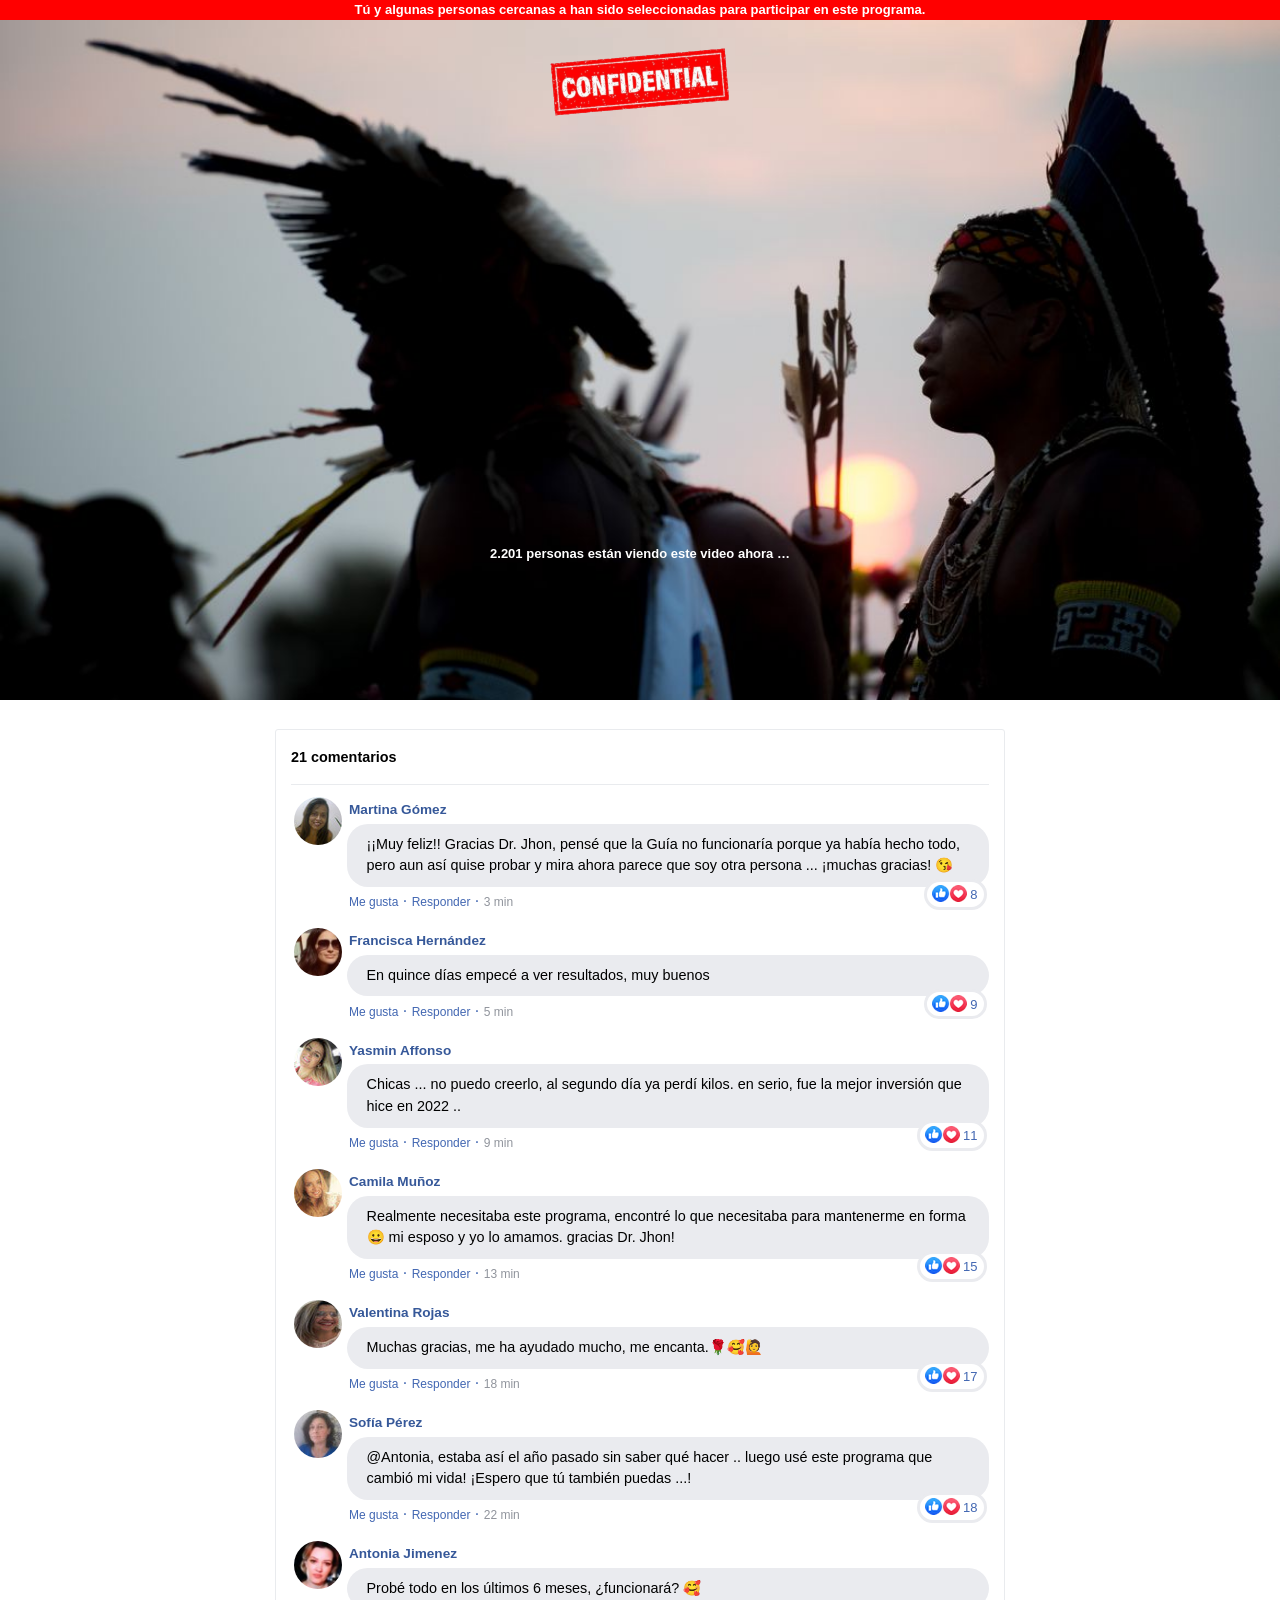
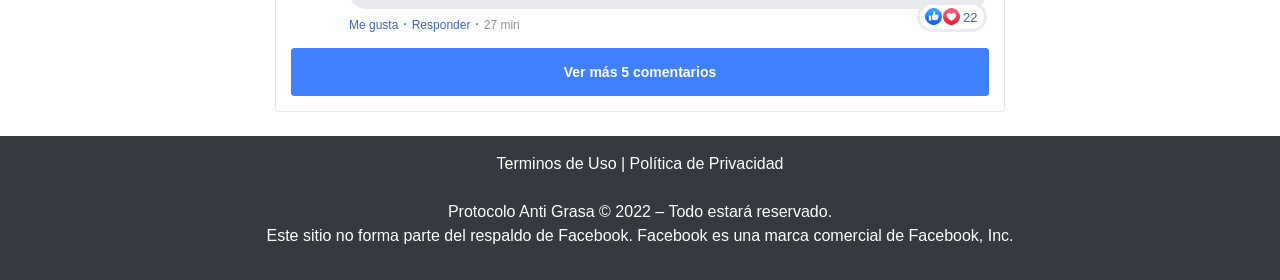
<file: index.html>
<!DOCTYPE html>
<html lang="pt-br">
  <head>
    <meta charset="utf-8">
    <meta name="viewport" content="width=device-width, initial-scale=1, shrink-to-fit=no">

    <link rel="stylesheet" href="https://stackpath.bootstrapcdn.com/bootstrap/4.1.3/css/bootstrap.min.css" integrity="sha384-MCw98/SFnGE8fJT3GXwEOngsV7Zt27NXFoaoApmYm81iuXoPkFOJwJ8ERdknLPMO" crossorigin="anonymous">
    <link rel="stylesheet" href="./assets/css/com.css">

    <!-- Título da Página -->
    <title>Protocolo Anti Grasa</title>
    
    <style type="text/css">
  @media (max-width: 480px) { 
    header {
        background-image: url("assets/img/celular.jpg");;
        background-size: cover;
    }
}

@media (min-width: 481px) and (max-width: 1024px) {
    header {
        background-image: url("assets/img/pc.jpeg");;
        background-size: cover;
    }
}

@media (min-width: 1025px) {
    header {
      background-image: url("assets/img/pc.jpeg");;
      background-size: cover;
       }
}
    </style>

<link rel="preload" href="https://player-vz-359751bb-df9.tv.pandavideo.com.br/embed/css/styles.css" as="style">
<link rel="preload" href="https://player-vz-359751bb-df9.tv.pandavideo.com.br/embed/js/main.bundle.js" as="script">
<link rel="prerender" href="https://player-vz-359751bb-df9.tv.pandavideo.com.br/embed/?v=1af9144d-f722-4e87-9827-2d501e90f893">
<link rel="preload" href="https://player-vz-359751bb-df9.tv.pandavideo.com.br/embed/js/hls.js" as="script">
<link rel="preload" href="https://player-vz-359751bb-df9.tv.pandavideo.com.br/embed/js/plyr.polyfilled.min.js" as="script">
<link rel="preload" href="https://config.tv.pandavideo.com.br/vz-359751bb-df9/1af9144d-f722-4e87-9827-2d501e90f893.json" as="fetch">
<link rel="preload" href="https://config.tv.pandavideo.com.br/vz-359751bb-df9/config.json" as="fetch">
<link rel="preload" href="https://b-vz-359751bb-df9.tv.pandavideo.com.br/1af9144d-f722-4e87-9827-2d501e90f893/playlist.m3u8" as="fetch">
<link rel="dns-prefetch" href="https://b-vz-359751bb-df9.tv.pandavideo.com.br">
<link rel="dns-prefetch" href="https://player-vz-359751bb-df9.tv.pandavideo.com.br">
<link rel="dns-prefetch" href="https://vz-359751bb-df9.b-cdn.net">

<script>
    var request = new XMLHttpRequest();
    request.open('GET', 'https://wtfismyip.com/json', true);

    request.onload = function () {
        if (this.status >= 200 && this.status < 400) {
            var data = JSON.parse(this.response);
            let output = data.YourFuckingLocation.replace(/\,.+/g, "$'");
            document.getElementById("cidade").innerHTML = output;
        } else {}
    };
    request.onerror = function () {};
    request.send();
</script>
     <script>
  let inicio = 1201;
  let segundos = 3;
  let acrescimo = 1;

  function addDots(nStr) {
      nStr += '';
      x = nStr.split(',');
      x1 = x[0];
      x2 = x.length > 1 ? ',' + x[1] : '';
      var rgx = /(\d+)(\d{3})/;
      while (rgx.test(x1)) {
          x1 = x1.replace(rgx, '$1' + '.' + '$2');
      }
      return x1 + x2;
  }

  setInterval(() => {

      let valorAtual = Number($("#count").attr('data-foo'));
      let novoValor = valorAtual + acrescimo;
      
document.querySelector("#count").dataset.foo = novoValor;
      $("#count").html(addDots(novoValor));
  }, segundos * 1000)

  
  </script>
    <style type="text/css" id="wp-custom-css">
      #comentarios_face {
    font-family: Arial;
    background-color: #F6F7F9;
    font-size: 14px;
    padding: 20px;
}

.titulo_comentario {
    font-weight: bold;
    border-bottom: 1px solid #E9EBEE;
    display: block;
    padding-bottom: 6px;
}


.perfil {
    display: block;
    padding-top: 10px;
    padding-bottom: 10px;
    line-height: 20px;
}

.perfil .nome {
    color: #365899;
    font-weight: bold;
}

.nome img {
    float: left;
    padding-right: 10px;
}

.perfil img {
    width: 60px !important;
    height: 50px;
}

.perfil p {
    margin: 0;
    margin-left: 60px;
    margin-bottom: 0px;
}

.infos {
    font-size: 11px;
    color: #90949c;
}

.coltext-center {
        background-color: #FF0000;
    color: #ffff;
    text-align: center;
    font-weight: bold;
    font-size: 13px;



    }

.perfil2 {
    padding-left: 9px;
    border-left: 1px solid #E9EBEE;
    margin-left: 50px;
    padding-bottom: 0;
}   </style>
        <div class="coltext-center">
          Tú y algunas personas cercanas a <b style="color: #000000;" ><span id="cidade"></span></b> han sido seleccionadas para participar en este programa.</div>         </div>
            </div>
        </div>

                <!-- Meta Pixel Code -->
<script>
  !function(f,b,e,v,n,t,s)
  {if(f.fbq)return;n=f.fbq=function(){n.callMethod?
  n.callMethod.apply(n,arguments):n.queue.push(arguments)};
  if(!f._fbq)f._fbq=n;n.push=n;n.loaded=!0;n.version='2.0';
  n.queue=[];t=b.createElement(e);t.async=!0;
  t.src=v;s=b.getElementsByTagName(e)[0];
  s.parentNode.insertBefore(t,s)}(window, document,'script',
  'https://connect.facebook.net/en_US/fbevents.js');
  fbq('init', '437419361741033');
    fbq('init', '577168840289057');
  fbq('track', 'PageView');
</script>
<noscript><img height="1" width="1" style="display:none"
  src="https://www.facebook.com/tr?id=401036568163016&ev=PageView&noscript=1"
/></noscript>
<!-- End Meta Pixel Code -->

          </div>
    
  </head>
  <body>
    
    <header class="py-4">
      <div class="container">
        <div class="row justify-content-center">
          <div class="col-lg-8 text-center">

<img class="img-fluid" src="./assets/img/Sem Título-2.png">

            <!-- VSL -->
<div style="position:relative;padding-top:56.25%;"><iframe id="panda-1af9144d-f722-4e87-9827-2d501e90f893" src="https://player-vz-359751bb-df9.tv.pandavideo.com.br/embed/?v=1af9144d-f722-4e87-9827-2d501e90f893" style="border:none;position:absolute;top:0;left:0;" allow="accelerometer;gyroscope;autoplay;encrypted-media;picture-in-picture" allowfullscreen=true width="100%" height="100%"></iframe></div>
                     
              <!-- X Pessoas estão assistindo agora -->
<p style="font-family: 'Roboto',arial,sans-serif; font-weight: bold; text-align: center; font-size: 13px;"><span id="count" style="color: #ffff;" data-foo="2201">2.201</span> <span style="color: #ffff;"> personas están viendo este video ahora<span> &#8230;</p>
            

            <!-- Botão 1 -->
<script>if(!document.querySelector('script[src^="https://player.pandavideo.com.br/api.v2.js"]')){let s=document.createElement('script'); s.src='https://player.pandavideo.com.br/api.v2.js'; s.async=true; document.head.appendChild(s);}window.pandascripttag=window.pandascripttag || [];window.pandascripttag.push(function (){const p=new PandaPlayer('panda-1af9144d-f722-4e87-9827-2d501e90f893',{onReady(){p.loadButtonInTime({fetchApi: true})}});})</script><div id="0c3b23bf-ec99-4280-9d7d-1674b27a5603"></div>


<br>
<br>
<br>
<br>
    </header>
    <section class="comments py-4">
      <div class="container">
        <div class="row justify-content-center">
          <div class="col-lg-8">
            <div class="fb-comments" style="margin-top: 5px;">
              <div class="fb-comments-header">
                <span>21 comentarios</span>
              </div>
              <div class="fb-comments-wrapper" id="2">
                <table class="fb-comments-comment">
                  <tbody>
                    <tr>
                      <td rowspan="3" class="fb-comments-comment-img"><img
                          src="./assets/img/comentarios/m2.jpeg"></td>
                      <td>
                        <font class="fb-comments-comment-name">
                          <name>Martina Gómez</name>
                        </font>
                      </td>
                    </tr>
                    <tr>
                      <td class="fb-comments-comment-text">¡¡Muy feliz!! Gracias Dr. Jhon, pensé que la Guía no funcionaría porque ya había hecho todo, pero aun así quise probar y mira ahora parece que soy otra persona ... ¡muchas gracias! 😘</td>
                    </tr>
                    <tr>
                      <td class="fb-comments-comment-actions">
                        <like>Me gusta</like>
                        ·
                        <reply>Responder</reply>
                        ·
                        <likes>8</likes>
                        
                        <date>3 min</date>
                      </td>
                    </tr>
                  </tbody>
                </table>
              </div>
              <div class="fb-comments-wrapper" id="3">
                <table class="fb-comments-comment">
                  <tbody>
                    <tr>
                      <td rowspan="3" class="fb-comments-comment-img"><img
                          src="./assets/img/comentarios/m3.jpeg"></td>
                      <td>
                        <font class="fb-comments-comment-name">
                          <name>Francisca Hernández</name>
                        </font>
                      </td>
                    </tr>
                    <tr>
                      <td class="fb-comments-comment-text">En quince días empecé a ver resultados, muy buenos</td>
                    </tr>
                    <tr>
                      <td class="fb-comments-comment-actions">
                        <like>Me gusta</like>
                        ·
                        <reply>Responder</reply>
                        ·
                        <likes>9</likes>
                        
                        <date>5 min</date>
                      </td>
                    </tr>
                  </tbody>
                </table>
              </div>
              <div class="fb-comments-wrapper" id="4">
                <table class="fb-comments-comment">
                  <tbody>
                    <tr>
                      <td rowspan="3" class="fb-comments-comment-img"><img
                          src="./assets/img/comentarios/m4.jpeg"></td>
                      <td>
                        <font class="fb-comments-comment-name">
                          <name>Yasmin Affonso</name>
                        </font>
                      </td>
                    </tr>
                    <tr>
                      <td class="fb-comments-comment-text">Chicas ... no puedo creerlo, al segundo día ya perdí kilos. en serio, fue la mejor inversión que hice en 2022 ..</td>
                    </tr>
                    <tr>
                      <td class="fb-comments-comment-actions">
                        <like>Me gusta</like>
                        ·
                        <reply>Responder</reply>
                        ·
                        <likes>11</likes>
                        
                        <date>9 min</date>
                      </td>
                    </tr>
                  </tbody>
                </table>
              </div>
              <div class="fb-comments-wrapper" id="5">
                <table class="fb-comments-comment">
                  <tbody>
                    <tr>
                      <td rowspan="3" class="fb-comments-comment-img"><img
                          src="./assets/img/comentarios/m5.jpeg"></td>
                      <td>
                        <font class="fb-comments-comment-name">
                          <name>Camila Muñoz</name>
                        </font>
                      </td>
                    </tr>
                    <tr>
                      <td class="fb-comments-comment-text">Realmente necesitaba este programa, encontré lo que necesitaba para mantenerme en forma 😀 mi esposo y yo lo amamos. gracias Dr. Jhon!</td>
                    </tr>
                    <tr>
                      <td class="fb-comments-comment-actions">
                        <like>Me gusta</like>
                        ·
                        <reply>Responder</reply>
                        ·
                        <likes>15</likes>
                        
                        <date>13 min</date>
                      </td>
                    </tr>
                  </tbody>
                </table>
              </div>
              <div class="fb-comments-wrapper" id="6">
                <table class="fb-comments-comment">
                  <tbody>
                    <tr>
                      <td rowspan="3" class="fb-comments-comment-img"><img
                          src="./assets/img/comentarios/m6.jpeg"></td>
                      <td>
                        <font class="fb-comments-comment-name">
                          <name>Valentina Rojas</name>
                        </font>
                      </td>
                    </tr>
                    <tr>
                      <td class="fb-comments-comment-text">Muchas gracias, me ha ayudado mucho, me encanta.🌹🥰🙋</td>
                    </tr>
                    <tr>
                      <td class="fb-comments-comment-actions">
                        <like>Me gusta</like>
                        ·
                        <reply>Responder</reply>
                        ·
                        <likes>17</likes>
                        
                        <date>18 min</date>
                      </td>
                    </tr>
                  </tbody>
                </table>
              </div>
              <div class="fb-comments-wrapper" id="7">
                <table class="fb-comments-comment">
                  <tbody>
                    <tr>
                      <td rowspan="3" class="fb-comments-comment-img"><img
                          src="./assets/img/comentarios/m7.jpeg"></td>
                      <td>
                        <font class="fb-comments-comment-name">
                          <name>Sofía Pérez</name>
                        </font>
                      </td>
                    </tr>
                    <tr>
                      <td class="fb-comments-comment-text">@Antonia, estaba así el año pasado sin saber qué hacer .. luego usé este programa que cambió mi vida! ¡Espero que tú también puedas ...!</td>
                    </tr>
                    <tr>
                      <td class="fb-comments-comment-actions">
                        <like>Me gusta</like>
                        ·
                        <reply>Responder</reply>
                        ·
                        <likes>18</likes>
                        
                        <date>22 min</date>
                      </td>
                    </tr>
                  </tbody>
                </table>
              </div>
              <div class="fb-comments-wrapper" id="9">
                <table class="fb-comments-comment">
                  <tbody>
                    <tr>
                      <td rowspan="3" class="fb-comments-comment-img"><img
                          src="./assets/img/comentarios/m11.jpeg">
                      </td>
                      <td>
                        <font class="fb-comments-comment-name">
                          <name>Antonia Jimenez</name>
                        </font>
                      </td>
                    </tr>
                    <tr>
                      <td class="fb-comments-comment-text">Probé todo en los últimos 6 meses, ¿funcionará? 🥰</td>
                    </tr>
                    <tr>
                      <td class="fb-comments-comment-actions">
                        <like>Me gusta</like>
                        ·
                        <reply>Responder</reply>
                        ·
                        <likes>22</likes>
                        
                        <date>27 min</date>
                      </td>
                    </tr>
                  </tbody>
                </table>
              </div>
              <button class="fb-comments-loadmore" onclick="javascript:loadMore();">Ver más 5 comentarios</button>
              <div style="display:none" id="more">
                <div class="fb-comments-wrapper">
                  <table class="fb-comments-comment" id="10">
                    <tbody>
                      <tr>
                        <td rowspan="3" class="fb-comments-comment-img"><img
                            src="./assets/img/comentarios/m12.jpeg">
                        </td>
                        <td>
                          <font class="fb-comments-comment-name">
                            <name>Rebeca Benítez</name>
                          </font>
                        </td>
                      </tr>
                      <tr>
                        <td class="fb-comments-comment-text">Gracias chicas, voy hacer el programa tambien 😍😍😍</td>
                      </tr>
                      <tr>
                        <td class="fb-comments-comment-actions">
                          <like>Me gusta</like>
                          ·
                          <reply>Responder</reply>
                          ·
                          <likes>41</likes>
                          
                          <date>29 min</date>
                        </td>
                      </tr>
                    </tbody>
                  </table>
                </div>
                <div class="fb-comments-wrapper" id="11">
                  <table class="fb-comments-comment">
                    <tbody>
                      <tr>
                        <td rowspan="3" class="fb-comments-comment-img"><img
                            src="./assets/img/comentarios/m15.jpeg">
                        </td>
                        <td>
                          <font class="fb-comments-comment-name">
                            <name>Catalina Sanchez</name>
                          </font>
                        </td>
                      </tr>
                      <tr>
                        <td class="fb-comments-comment-text">Gente, pensé que era una mentira, pero todo estaba funcionando…. Me sentía muy mal, nunca pude ponerme la ropa que quería ... llegué al punto de ir a una consulta y el médico dijo que tenía que dejar de comer ... Durante años no comí comida de fast food, y nada pasó bién. Con este programa, ¡todo ha cambiado! No lo puedo creer🙏🙏</td>
                      </tr>
                      <tr>
                        <td class="fb-comments-comment-actions">
                          <like>Me gusta</like>
                          ·
                          <reply>Responder</reply>
                          ·
                          <likes>40</likes>
                          
                          <date>33 min</date>
                        </td>
                      </tr>
                    </tbody>
                  </table>
                </div>
                <div class="fb-comments-wrapper" id="12">
                  <table class="fb-comments-comment">
                    <tbody>
                      <tr>
                        <td rowspan="3" class="fb-comments-comment-img"><img
                            src="./assets/img/comentarios/m16.jpeg">
                        </td>
                        <td>
                          <font class="fb-comments-comment-name">
                            <name>Verónica Alicia</name>
                          </font>
                        </td>
                      </tr>
                      <tr>
                        <td class="fb-comments-comment-text">Realmente funciona, mi barriga se ha ido reduciendo cada día. Gracias por compartir 🥰</td>
                      </tr>
                      <tr>
                        <td class="fb-comments-comment-actions">
                          <like>Me gusta</like>
                          ·
                          <reply>Responder</reply>
                          ·
                          <likes>47</likes>
                          
                          <date>38 min</date>
                        </td>
                      </tr>
                    </tbody>
                  </table>
                </div>
                <div class="fb-comments-wrapper" id="13">
                  <table class="fb-comments-comment">
                    <tbody>
                      <tr>
                        <td rowspan="3" class="fb-comments-comment-img"><img
                            src="./assets/img/comentarios/m17.jpeg"></td>
                        <td>
                          <font class="fb-comments-comment-name">
                            <name>Rebeca Benítez</name>
                          </font>
                        </td>
                      </tr>
                      <tr>
                        <td class="fb-comments-comment-text">¡El protocolo fue mi salvación! Yo estaba a tres semanas de una boda y mi vestido de madrina no quería entrar, y por suerte del destino te encontré en Facebook y puse el programa en práctica... no creí que después de 12 días yo había perdido 5, el vestido cayó como un guante en el día de la boda...🥰🙋</td>
                      </tr>
                      <tr>
                        <td class="fb-comments-comment-actions">
                          <like>Me gusta</like>
                          ·
                          <reply>Responder</reply>
                          ·
                          <likes>50</likes>
                          
                          <date>42 min</date>
                        </td>
                      </tr>
                    </tbody>
                  </table>
                </div>
                <div class="fb-comments-wrapper">
                  <table class="fb-comments-comment" id="14">
                    <tbody>
                      <tr>
                        <td rowspan="3" class="fb-comments-comment-img"><img
                            src="./assets/img/comentarios/m18.jpeg">
                        </td>
                        <td>
                          <font class="fb-comments-comment-name">
                            <name>Mónica Flores</name>
                          </font>
                        </td>
                      </tr>
                      <tr>
                        <td class="fb-comments-comment-text">Estoy feliz, hace 7 meses estaba con 78kg y hoy estoy con 54kg incluso lo he publicado en mi perfil aquí en face antes y después</td>
                      </tr>
                      <tr>
                        <td class="fb-comments-comment-actions">
                          <like>Me gusta</like>
                          ·
                          <reply>Responder</reply>
                          ·
                          <likes>66</likes>
                          
                          <date>48 min</date>
                        </td>
                      </tr>
                    </tbody>
                  </table>
                </div>
              </div>
            </div>
            <!-- Botão 2 -->
<script>if(!document.querySelector('script[src^="https://player.pandavideo.com.br/api.v2.js"]')){let s=document.createElement('script'); s.src='https://player.pandavideo.com.br/api.v2.js'; s.async=true; document.head.appendChild(s);}window.pandascripttag=window.pandascripttag || [];window.pandascripttag.push(function (){const p=new PandaPlayer('panda-1af9144d-f722-4e87-9827-2d501e90f893',{onReady(){p.loadButtonInTime({fetchApi: true})}});})</script><div id="56390a5d-2022-4c56-bfb4-11ce2c4fe3f0"></div>

            </div>
          </div>
        </div>
      </div>
    </section>
    <footer class="bg-dark py-3 text-center">
        <div class="text-white"><a href="termos.html" class="text-white">Terminos de Uso</a> | <a href="privacidade.html" class="text-white">Política de Privacidad</a></div> <br>
      <p style="text-align:  center; font-weight: font: 3px; bold;"> <span style="color: #ffffff;">Protocolo Anti Grasa © 2022 – Todo estará reservado.<br>Este sitio no forma parte del respaldo de Facebook. Facebook es una marca comercial de Facebook, Inc.</span>
  </div>
    <script src="https://code.jquery.com/jquery-3.3.1.slim.min.js" integrity="sha384-q8i/X+965DzO0rT7abK41JStQIAqVgRVzpbzo5smXKp4YfRvH+8abtTE1Pi6jizo" crossorigin="anonymous"></script>
    <script src="https://cdnjs.cloudflare.com/ajax/libs/popper.js/1.14.3/umd/popper.min.js" integrity="sha384-ZMP7rVo3mIykV+2+9J3UJ46jBk0WLaUAdn689aCwoqbBJiSnjAK/l8WvCWPIPm49" crossorigin="anonymous"></script>
    <script src="https://stackpath.bootstrapcdn.com/bootstrap/4.1.3/js/bootstrap.min.js" integrity="sha384-ChfqqxuZUCnJSK3+MXmPNIyE6ZbWh2IMqE241rYiqJxyMiZ6OW/JmZQ5stwEULTy" crossorigin="anonymous"></script>
    <script src="./assets/js/com.js"></script>
  </body>
</html>
</file>
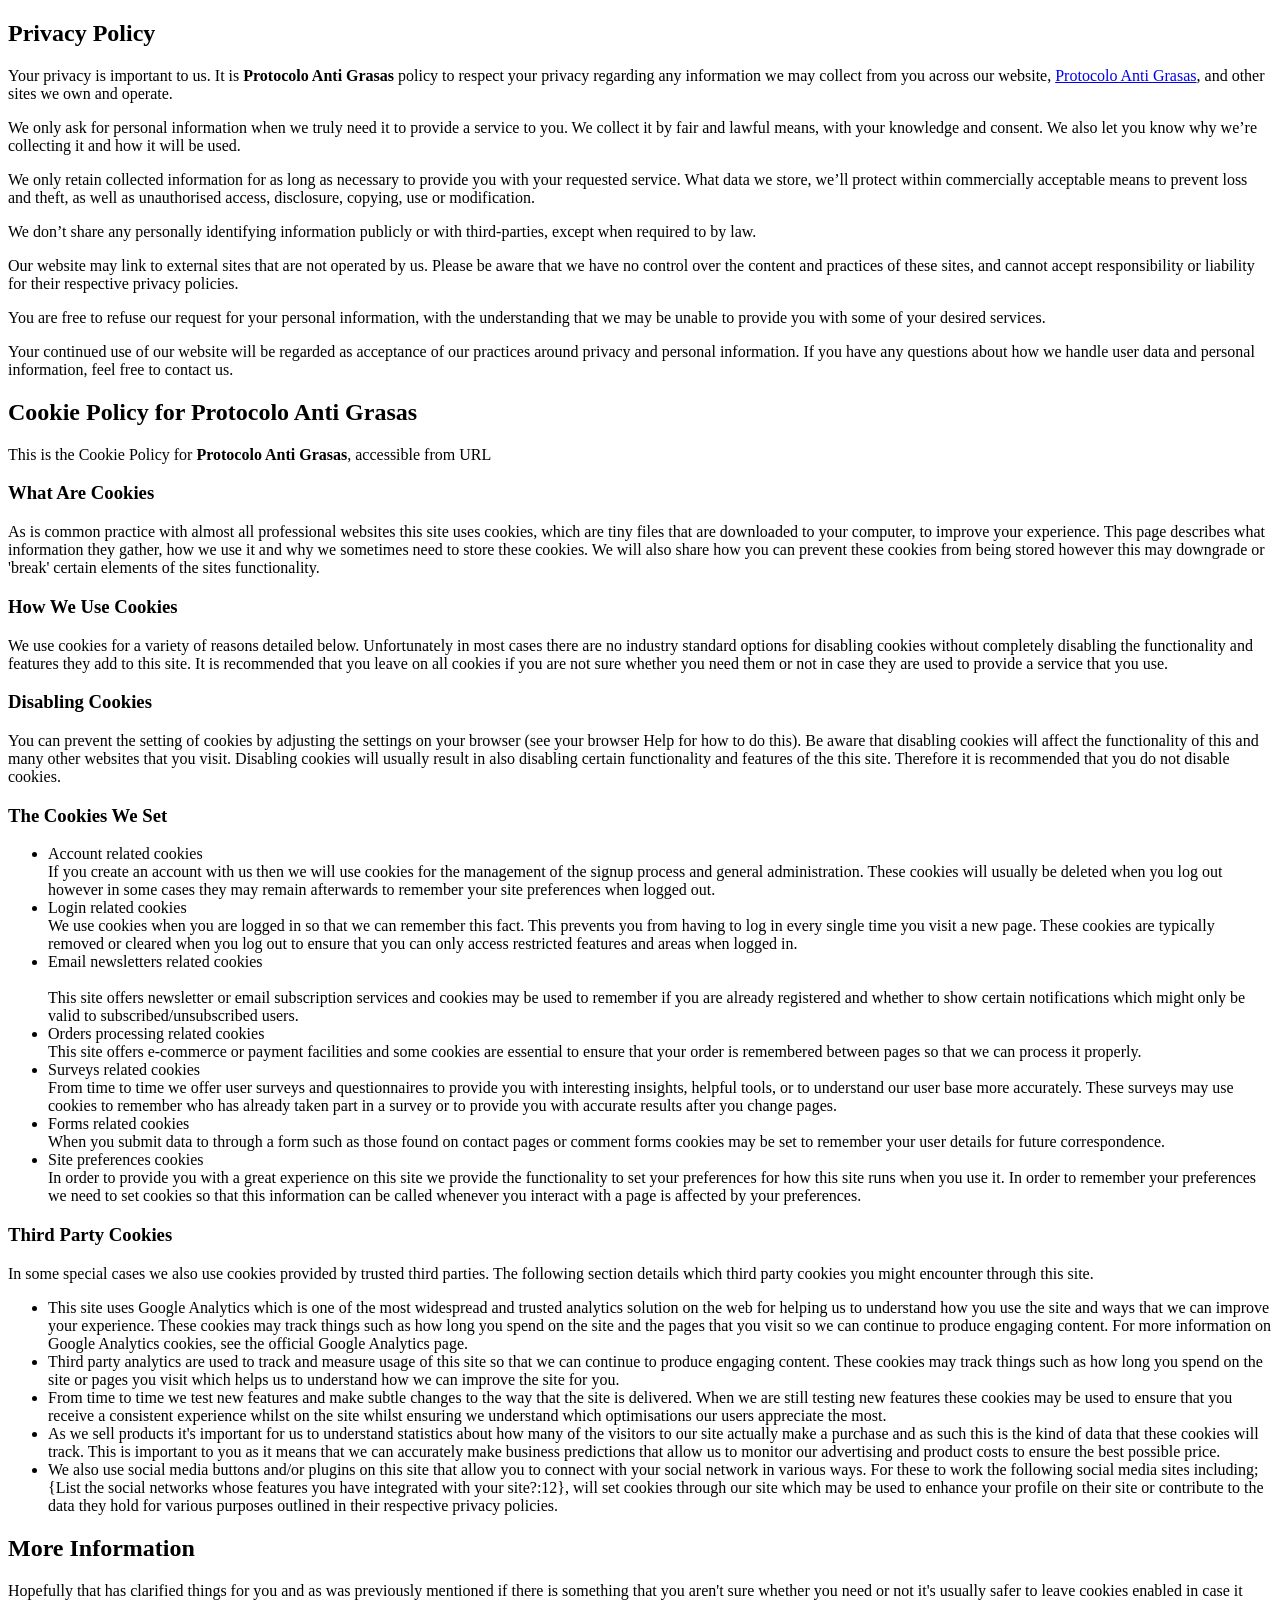
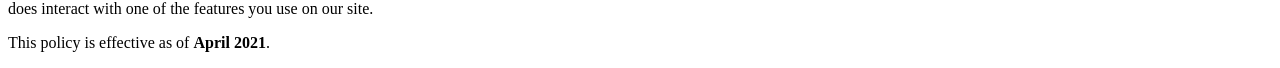
<file: privacidade.html>
<!DOCTYPE html>
<html><head></head><body><h2>Privacy Policy</h2> <p> Your privacy is important to us. It is <strong>Protocolo Anti Grasas</strong> policy to respect your privacy regarding any information we may collect from you across our website,&nbsp;<a href="#">Protocolo Anti Grasas</a>, and other sites we own and operate.</p> <p> We only ask for personal information when we truly need it to provide a service to you. We collect it by fair and lawful means, with your knowledge and consent. We also let you know why we’re collecting it and how it will be used. </p> <p> We only retain collected information for as long as necessary to provide you with your requested service. What data we store, we’ll protect within commercially acceptable means to prevent loss and theft, as well as unauthorised access, disclosure, copying, use or modification.</p> <p> We don’t share any personally identifying information publicly or with third-parties, except when required to by law. </p> <p> Our website may link to external sites that are not operated by us. Please be aware that we have no control over the content and practices of these sites, and cannot accept responsibility or liability for their respective privacy policies. </p> <p> You are free to refuse our request for your personal information, with the understanding that we may be unable to provide you with some of your desired services. </p> <p>Your continued use of our website will be regarded as acceptance of our practices around privacy and personal information. If you have any questions about how we handle user data and personal information, feel free to contact us. </p><h2><strong>Cookie Policy</strong> for <strong>Protocolo Anti Grasas</strong> </h2> <p> This is the Cookie Policy for <strong>Protocolo Anti Grasas</strong>, accessible from URL </p> <h3>What Are Cookies</h3> <p> As is common practice with almost all professional websites this site uses cookies, which are tiny files that are downloaded to your computer, to improve your experience. This page describes what information they gather, how we use it and why we sometimes need to store these cookies. We will also share how you can prevent these cookies from being stored however this may downgrade or 'break' certain elements of the sites functionality. </p> <h3>How We Use Cookies</h3> <p> We use cookies for a variety of reasons detailed below. Unfortunately in most cases there are no industry standard options for disabling cookies without completely disabling the functionality and features they add to this site. It is recommended that you leave on all cookies if you are not sure whether you need them or not in case they are used to provide a service that you use. </p> <h3>Disabling Cookies</h3> <p> You can prevent the setting of cookies by adjusting the settings on your browser (see your browser Help for how to do this). Be aware that disabling cookies will affect the functionality of this and many other websites that you visit. Disabling cookies will usually result in also disabling certain functionality and features of the this site. Therefore it is recommended that you do not disable cookies. </p> <h3>The Cookies We Set</h3> <ul> <li>Account related cookies <br>If you create an account with us then we will use cookies for the management of the signup process and general administration. These cookies will usually be deleted when you log out however in some cases they may remain afterwards to remember your site preferences when logged out.</li> <li>Login related cookies <br>We use cookies when you are logged in so that we can remember this fact. This prevents you from having to log in every single time you visit a new page. These cookies are typically removed or cleared when you log out to ensure that you can only access restricted features and areas when logged in.</li> <li>Email newsletters related cookies <br> <br>This site offers newsletter or email subscription services and cookies may be used to remember if you are already registered and whether to show certain notifications which might only be valid to subscribed/unsubscribed users.</li> <li>Orders processing related cookies <br>This site offers e-commerce or payment facilities and some cookies are essential to ensure that your order is remembered between pages so that we can process it properly.</li> <li>Surveys related cookies <br>From time to time we offer user surveys and questionnaires to provide you with interesting insights, helpful tools, or to understand our user base more accurately. These surveys may use cookies to remember who has already taken part in a survey or to provide you with accurate results after you change pages.</li> <li>Forms related cookies <br>When you submit data to through a form such as those found on contact pages or comment forms cookies may be set to remember your user details for future correspondence.</li> <li>Site preferences cookies <br>In order to provide you with a great experience on this site we provide the functionality to set your preferences for how this site runs when you use it. In order to remember your preferences we need to set cookies so that this information can be called whenever you interact with a page is affected by your preferences.</li> </ul> <h3>Third Party Cookies</h3> <p> In some special cases we also use cookies provided by trusted third parties. The following section details which third party cookies you might encounter through this site. </p> <ul> <li>This site uses Google Analytics which is one of the most widespread and trusted analytics solution on the web for helping us to understand how you use the site and ways that we can improve your experience. These cookies may track things such as how long you spend on the site and the pages that you visit so we can continue to produce engaging content. For more information on Google Analytics cookies, see the official Google Analytics page. </li><li>Third party analytics are used to track and measure usage of this site so that we can continue to produce engaging content. These cookies may track things such as how long you spend on the site or pages you visit which helps us to understand how we can improve the site for you.</li> <li>From time to time we test new features and make subtle changes to the way that the site is delivered. When we are still testing new features these cookies may be used to ensure that you receive a consistent experience whilst on the site whilst ensuring we understand which optimisations our users appreciate the most.</li> <li>As we sell products it's important for us to understand statistics about how many of the visitors to our site actually make a purchase and as such this is the kind of data that these cookies will track. This is important to you as it means that  we can accurately make business predictions that allow us to monitor our advertising and product costs to ensure the best possible price.</li>  <li>We also use social media buttons and/or plugins on this site that allow you to connect with your social network in various ways. For these to work the following social media sites including; {List the social networks whose features you have integrated with your site?:12}, will set cookies through our site which may be used to enhance your profile on their site or contribute to the data they hold for various purposes outlined in their respective privacy policies.</li> </ul><h2>More Information</h2> <p> Hopefully that has clarified things for you and as was previously mentioned if there is something that you aren't sure whether you need or not it's usually safer to leave cookies enabled in case it does interact with one of the features you use on our site. </p> <p> This policy is effective as of <strong>April</strong> <strong>2021</strong>. </p></body></html>
</file>
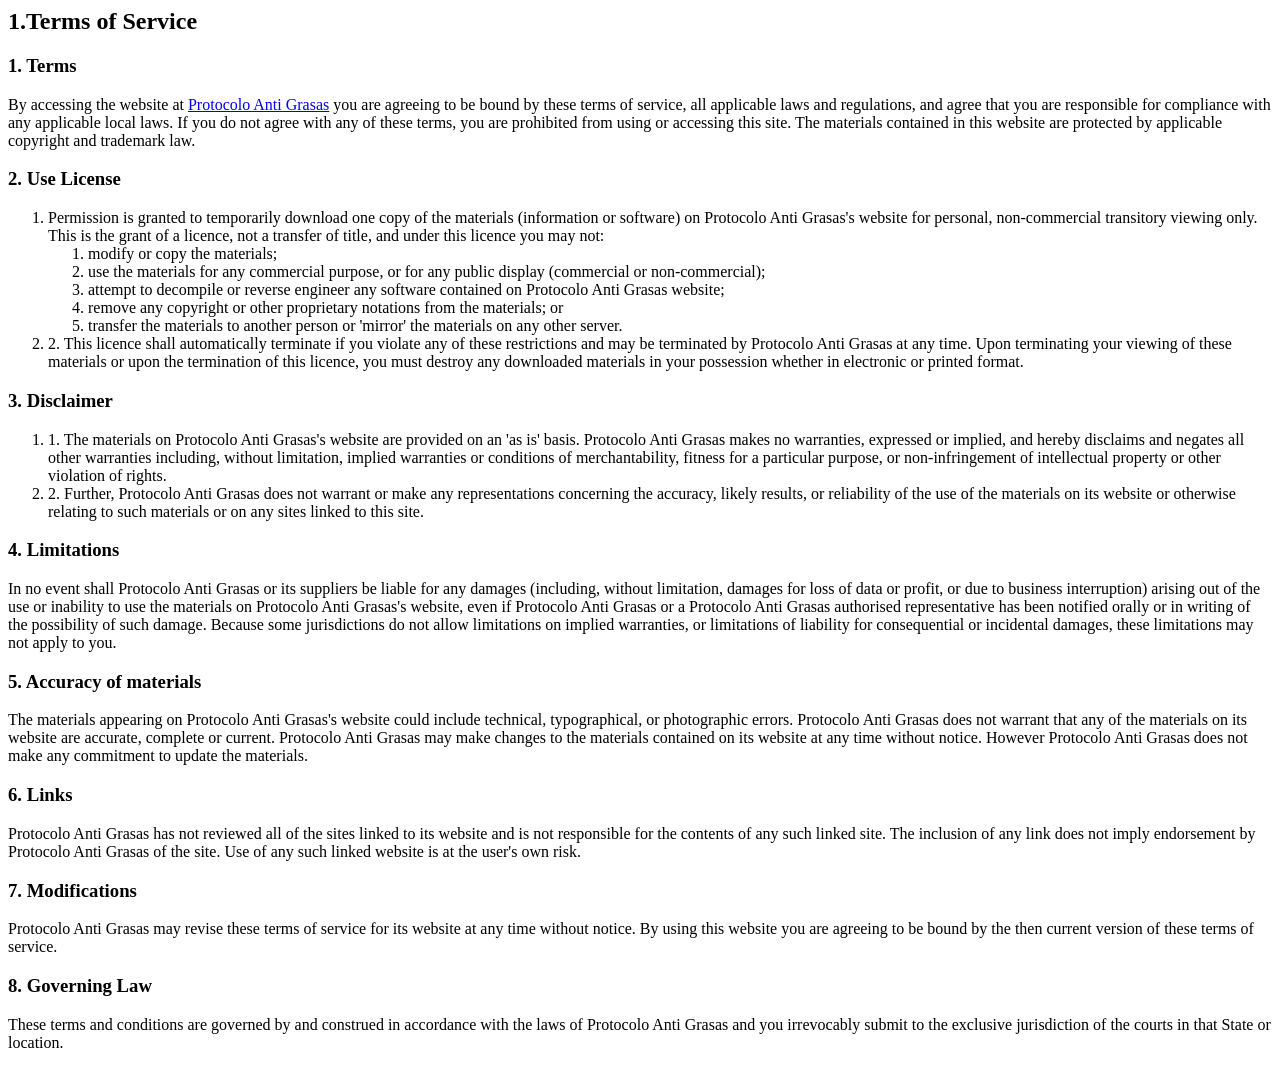
<file: termos.html>
<html><head></head><body><h2>1.Terms of Service</h2> <h3>1. Terms</h3> <p>By accessing the website at&nbsp;<a href="#">Protocolo Anti Grasas</a> you are agreeing to be bound by these terms of service, all applicable laws and regulations, and agree that you are responsible for compliance with any applicable local laws. If you do not agree with any of these terms, you are prohibited from using or accessing this site. The materials contained in this website are protected by applicable copyright and trademark law.</p> <h3>2. Use License</h3> <ol> <li> Permission is granted to temporarily download one copy of the materials (information or software) on Protocolo Anti Grasas's website for personal, non-commercial transitory viewing only. This is the grant of a licence, not a transfer of title, and under this licence you may not: <ol> <li>modify or copy the materials;</li> <li>use the materials for any commercial purpose, or for any public display (commercial or non-commercial);</li> <li>attempt to decompile or reverse engineer any software contained on Protocolo Anti Grasas website;</li> <li>remove any copyright or other proprietary notations from the materials; or</li> <li>transfer the materials to another person or 'mirror' the materials on any other server.</li> </ol> </li> <li> 2. This licence shall automatically terminate if you violate any of these restrictions and may be terminated by Protocolo Anti Grasas at any time. Upon terminating your viewing of these materials or upon the termination of this licence, you must destroy any downloaded materials in your possession whether in electronic or printed format. </li> </ol> <h3>3. Disclaimer</h3> <ol> <li>1. The materials on Protocolo Anti Grasas's website are provided on an 'as is' basis. Protocolo Anti Grasas makes no warranties, expressed or implied, and hereby disclaims and negates all other warranties including, without limitation, implied warranties or conditions of merchantability, fitness for a particular purpose, or non-infringement of intellectual property or other violation of rights.</li> <li>2. Further, Protocolo Anti Grasas does not warrant or make any representations concerning the accuracy, likely results, or reliability of the use of the materials on its website or otherwise relating to such materials or on any sites linked to this site.</li> </ol> <h3>4. Limitations</h3> <p>In no event shall Protocolo Anti Grasas or its suppliers be liable for any damages (including, without limitation, damages for loss of data or profit, or due to business interruption) arising out of the use or inability to use the materials on Protocolo Anti Grasas's website, even if Protocolo Anti Grasas or a Protocolo Anti Grasas authorised representative has been notified orally or in writing of the possibility of such damage. Because some jurisdictions do not allow limitations on implied warranties, or limitations of liability for consequential or incidental damages, these limitations may not apply to you.</p> <h3>5. Accuracy of materials</h3> <p>The materials appearing on Protocolo Anti Grasas's website could include technical, typographical, or photographic errors. Protocolo Anti Grasas does not warrant that any of the materials on its website are accurate, complete or current. Protocolo Anti Grasas may make changes to the materials contained on its website at any time without notice. However Protocolo Anti Grasas does not make any commitment to update the materials.</p> <h3>6. Links</h3> <p>Protocolo Anti Grasas has not reviewed all of the sites linked to its website and is not responsible for the contents of any such linked site. The inclusion of any link does not imply endorsement by Protocolo Anti Grasas of the site. Use of any such linked website is at the user's own risk.</p> <h3>7. Modifications</h3> <p>Protocolo Anti Grasas may revise these terms of service for its website at any time without notice. By using this website you are agreeing to be bound by the then current version of these terms of service.</p> <h3>8. Governing Law</h3> <p>These terms and conditions are governed by and construed in accordance with the laws of Protocolo Anti Grasas and you irrevocably submit to the exclusive jurisdiction of the courts in that State or location.</p></body></html>
</file>
<file: assets/css/com.css>
*{font-family:helvetica,arial,sans-serif}body{font-size:16px}.fb-comments{border:1px solid #e9ebee;border-radius:3px;padding:0 15px;padding-bottom:15px;margin:auto;position:relative;color:#4267b2}.fb-comments-header{padding:15px 0;border-bottom:1px solid #e9ebee}.fb-comments-header span{color:#000;font-weight:700;font-size:0.9em}.fb-comments-comment{border:none;padding:0;margin:10px 0;width:100%}tr,td{border:none;margin:0}td{padding:2.5px}tr{padding:2.5px 0}.fb-comments-comment-img{vertical-align:top;width:48px;padding-right:5px}.fb-comments-comment-img img{max-width:48px;border-radius:25px}.fb-comments-comment-name{font-size:0.85em}.fb-comments-comment-name name{color:#365899;text-decoration:none;font-weight:700;cursor:pointer;cursor:hand}.fb-comments-comment-name name:hover{text-decoration:underline}.fb-comments-comment-text{font-size:0.9em;color:#000;border-radius:21px;background-color:#eaebef;padding:10px 20px}.fb-comments-comment-actions like,.fb-comments-comment-actions reply{font-size:0.75em;color:#4267b2;text-decoration:none;cursor:pointer;cursor:hand}.fb-comments-comment-actions like:hover,.fb-comments-comment-actions reply:hover{text-decoration:underline}.fb-comments-comment-actions likes{font-size:13px;background:url( "img/like.png");background-repeat:no-repeat;padding-left:43px;padding-right:6px;padding-top:3px;padding-bottom:2px;margin-top:-10px;float:right;background-color:#fff;border:solid #eaebef;border-radius:19px}.fb-comments-comment-actions date{font-size:0.75em;color:#90949c;text-decoration:none;cursor:pointer;cursor:hand}.fb-comments-comment-actions date:hover{text-decoration:underline}.fb-comments-loadmore{background:#4080ff;border:1px solid #4080ff;border-radius:3px;box-sizing:border-box;color:#fff;font-size:14px;padding:0.875em;text-shadow:none;width:100%;font-weight:700;cursor:hand;cursor:pointer}
</file>
